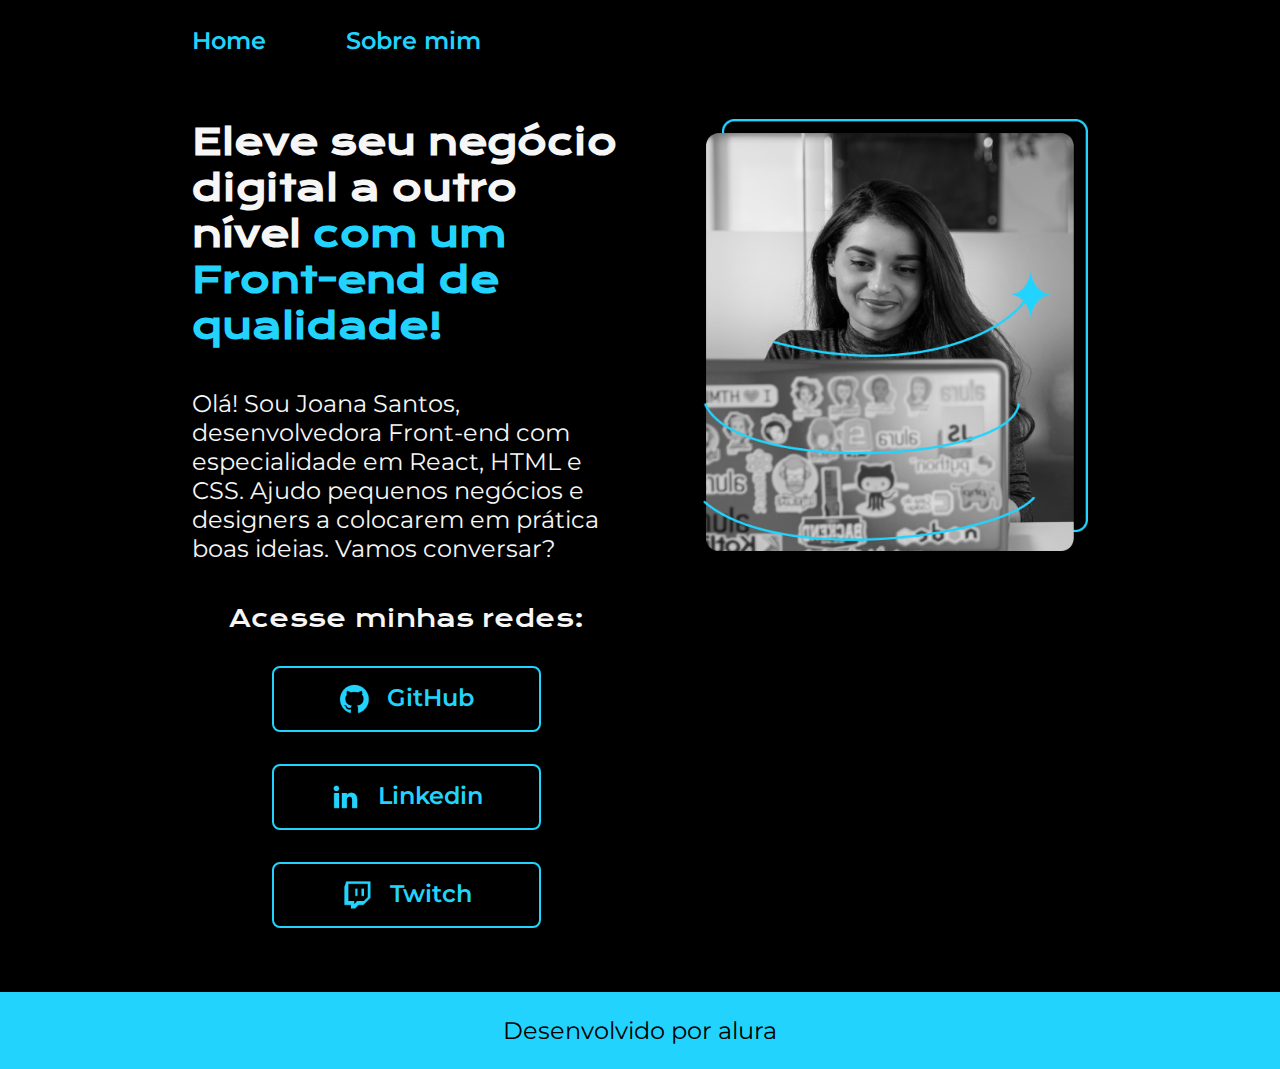
<file: index.html>
<!DOCTYPE html>
<html lang="pt-br">
<head>
    <meta charset="UTF-8">
    <meta name="viewport" content="width=device-width, initial-scale=1.0">
    <title>Portifolio</title>
    <link rel="stylesheet" href="./styles/style.css">
</head>
<body>
    <header class="cabecalho">
        <nav class="cabecalho__menu">
            <a class="cabecalho__menu__link" href="index.html">Home</a>
            <a class="cabecalho__menu__link" href="about.html">Sobre mim</a>
        </nav>
    </header>
    <main class="apresentacao">
        <section class="apresentacao__conteudo">
            <h1 class="apresentacao__conteudo__titulo">
                Eleve seu negócio digital a outro nível <strong class="titulo-destaque">com um Front-end de qualidade!</strong>
            </h1>
            <p class="apresentacao__conteudo__texto">
                Olá! Sou Joana Santos, desenvolvedora Front-end com especialidade em React, HTML e CSS. Ajudo pequenos negócios e designers a colocarem em prática boas ideias. Vamos conversar?
            </p>
            <div class="apresentacao__links">
                <h2 class="apresentacao__links__subtitulo">Acesse minhas redes:</h2>
                <a class="apresentacao__links__navegacao" href="#">
                    <img src="assets/github.png" alt="Logo do GitHub">
                    GitHub
                </a>
                <a class="apresentacao__links__navegacao" href="#">
                    <img src="assets/linkedin.png" alt="Logo do Linkedin">
                    Linkedin
                </a>
                <a class="apresentacao__links__navegacao" href="#">
                    <img src="assets/twitch.png" alt="Logo da Twitch">
                    Twitch
                </a>
            </div>
        </section>

        <img class="apresentacao__imagem" src="assets/Imagem.png" alt="Imagem de Joana Santos programando">
    </main>
    <footer class="rodape">
        <p>Desenvolvido por alura</p>
    </footer>
</body>
</html>
</file>
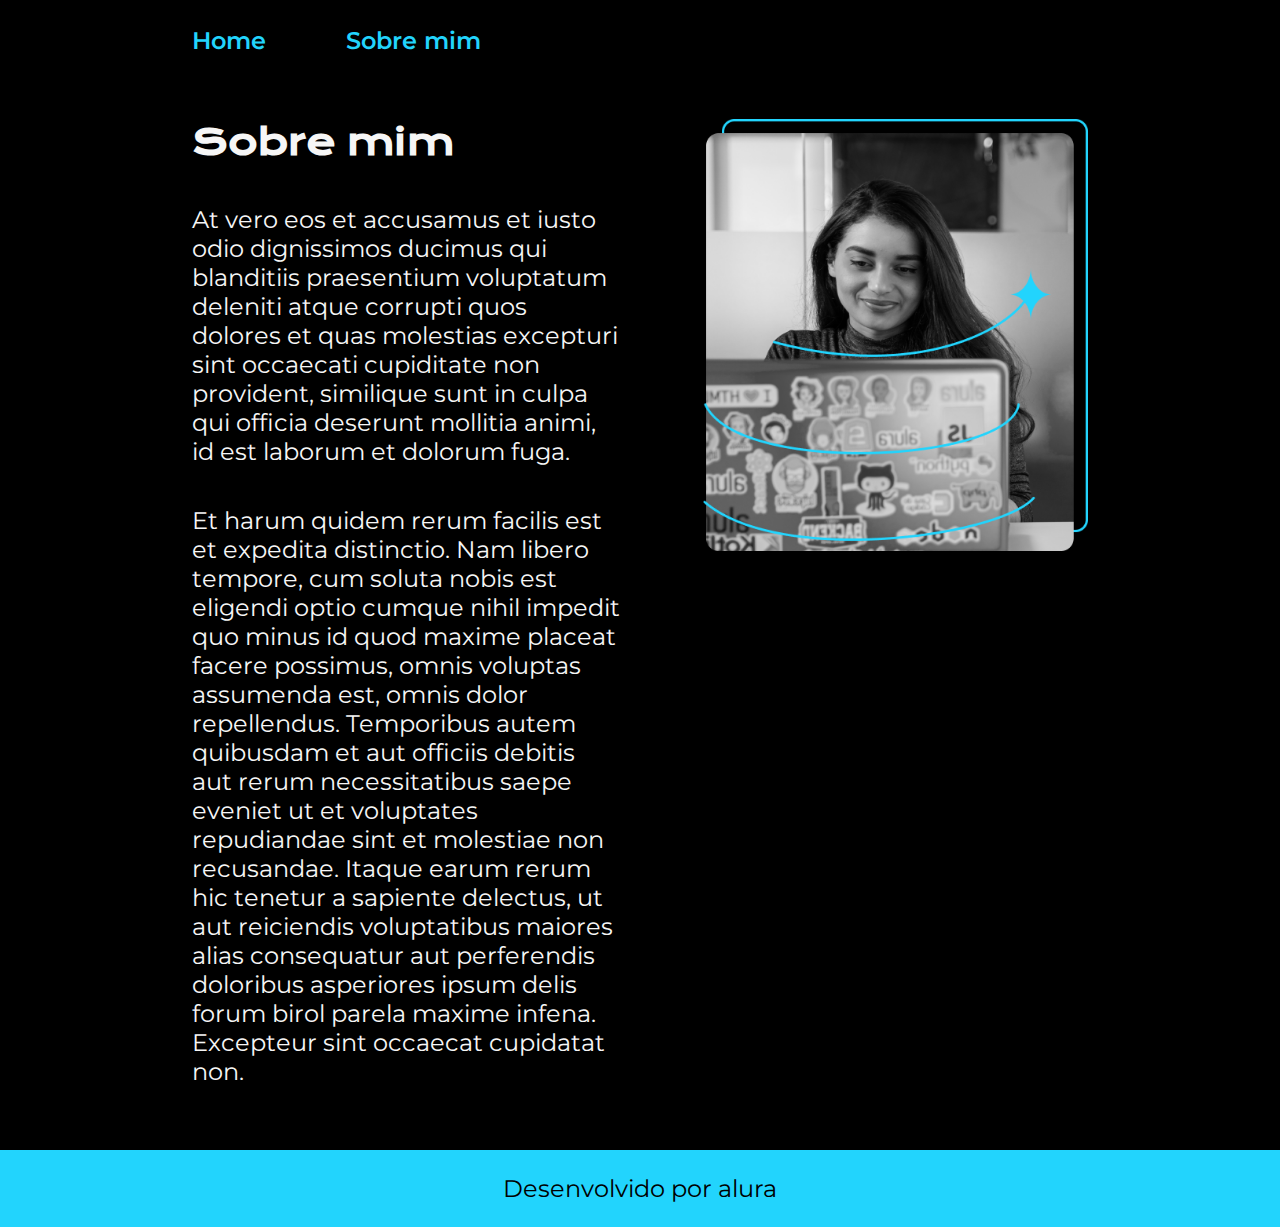
<file: about.html>
<!DOCTYPE html>
<html lang="pt-br">
<head>
    <meta charset="UTF-8">
    <meta name="viewport" content="width=device-width, initial-scale=1.0">
    <title>Sobre mim</title>
    <link rel="stylesheet" href="styles/style.css">
</head>
<body>
    <header class="cabecalho">
        <nav class="cabecalho__menu">
            <a class="cabecalho__menu__link" href="index.html">Home</a>
            <a class="cabecalho__menu__link" href="about.html">Sobre mim</a>
        </nav>
    </header>

    <main class="apresentacao">
        <section class="apresentacao__conteudo">
            <h1 class="apresentacao__conteudo__titulo">Sobre mim</h1>
            <p class="apresentacao__conteudo__texto">At vero eos et accusamus et iusto odio dignissimos ducimus qui blanditiis praesentium voluptatum deleniti atque corrupti quos dolores et quas molestias excepturi sint occaecati cupiditate non provident, similique sunt in culpa qui officia deserunt mollitia animi, id est laborum et dolorum fuga.</p>

            <p class="apresentacao__conteudo__texto">Et harum quidem rerum facilis est et expedita distinctio. Nam libero tempore, cum soluta nobis est eligendi optio cumque nihil impedit quo minus id quod maxime placeat facere possimus, omnis voluptas assumenda est, omnis dolor repellendus. Temporibus autem quibusdam et aut officiis debitis aut rerum necessitatibus saepe eveniet ut et voluptates repudiandae sint et molestiae non recusandae. Itaque earum rerum hic tenetur a sapiente delectus, ut aut reiciendis voluptatibus maiores alias consequatur aut perferendis doloribus asperiores ipsum delis forum birol parela maxime infena. Excepteur sint occaecat cupidatat non.</p>
        </section>
        <img class="apresentacao__imagem" src="assets/Imagem.png" alt="Foto da Joana Santos Programando">
    </main>

    <footer class="rodape">
        <p>Desenvolvido por alura</p>
    </footer>
</body>
</html>
</file>
<file: styles/style.css>
@import url('https://fonts.googleapis.com/css2?family=Krona+One&family=Montserrat&display=swap');

:root {
    --cor-primaria: #000000;
    --cor-secundaria: #F6F6F6;
    --cor-terciaria: #22D4FD;
    --cor-hover: #272727;
    --fonte-primaria: 'Krona One', sans-serif;
    --fonte-secundaria: 'Montserrat', sans-serif; 
}

* {
    padding: 0;
    margin: 0;
}

body {
    box-sizing: border-box;
    background-color: var(--cor-primaria);
    color: var(--cor-secundaria);
}

.cabecalho {
    padding: 2% 0 0 15%;
}

.cabecalho__menu {
    display: flex;
    gap: 80px;
}

.cabecalho__menu__link {
    font-family: var(--fonte-secundaria);
    text-decoration: none;
    color: var(--cor-terciaria);
    font-size: 1.5rem;
    font-weight: 600;

}

.titulo-destaque {
    color: var(--cor-terciaria);
}

.apresentacao {
    padding: 5% 15%;
    display: flex;
    align-items: center;
    justify-content: space-between;
    gap: 82px;
}

.apresentacao__conteudo {
    display: flex;
    flex-direction: column;
    gap: 40px;
    width: 50%;
}

.apresentacao__conteudo__titulo {
    font-family: var(--fonte-primaria);
    font-size: 2.25rem;
}

.apresentacao__conteudo__texto {
    font-family: var(--fonte-secundaria);
    font-size: 1.5rem;
}

.apresentacao__links {
    display: flex;
    flex-direction: column;
    align-items: center;
    justify-content: space-between;
    gap: 32px;
}

.apresentacao__links__subtitulo {
    font-family: var(--fonte-primaria);
    font-weight: 400;
    font-size: 1.5rem;
}

.apresentacao__links__navegacao {
    display: flex;
    justify-content: center;
    gap: 16px;
    border: 2px solid var(--cor-terciaria);
    color: var(--cor-terciaria);
    text-align: center;
    text-decoration: none;
    font-family: var(--fonte-secundaria);
    width: 50%;
    padding: 15px 25px;
    border-radius: 8px;
    font-size: 1.5rem;
    font-weight: 600;
}

.apresentacao__links__navegacao:hover {
    background-color: var(--cor-hover);
}

.apresentacao__imagem {
    align-self: flex-start;
    width: 43%;
    
}

.rodape {
    color: var(--cor-primaria);
    background-color: var(--cor-terciaria);
    padding: 24px;
    text-align: center;
    font-family: var(--fonte-secundaria);
    font-size: 1.5rem;
    font-weight: 400;
}

@media (max-width: 1200px) {
    .cabecalho {
        padding: 10%;
    }

    .cabecalho__menu {
        justify-content: center;
    }

    .apresentacao {
        flex-direction: column-reverse;
        padding: 5%;
    }

    .apresentacao__conteudo {
        width: auto;
    }
    
    .apresentacao__links__navegacao {
        padding: 21.5px 10px;
    }

    .apresentacao__imagem {
        align-self: center;
    }
}
</file>
